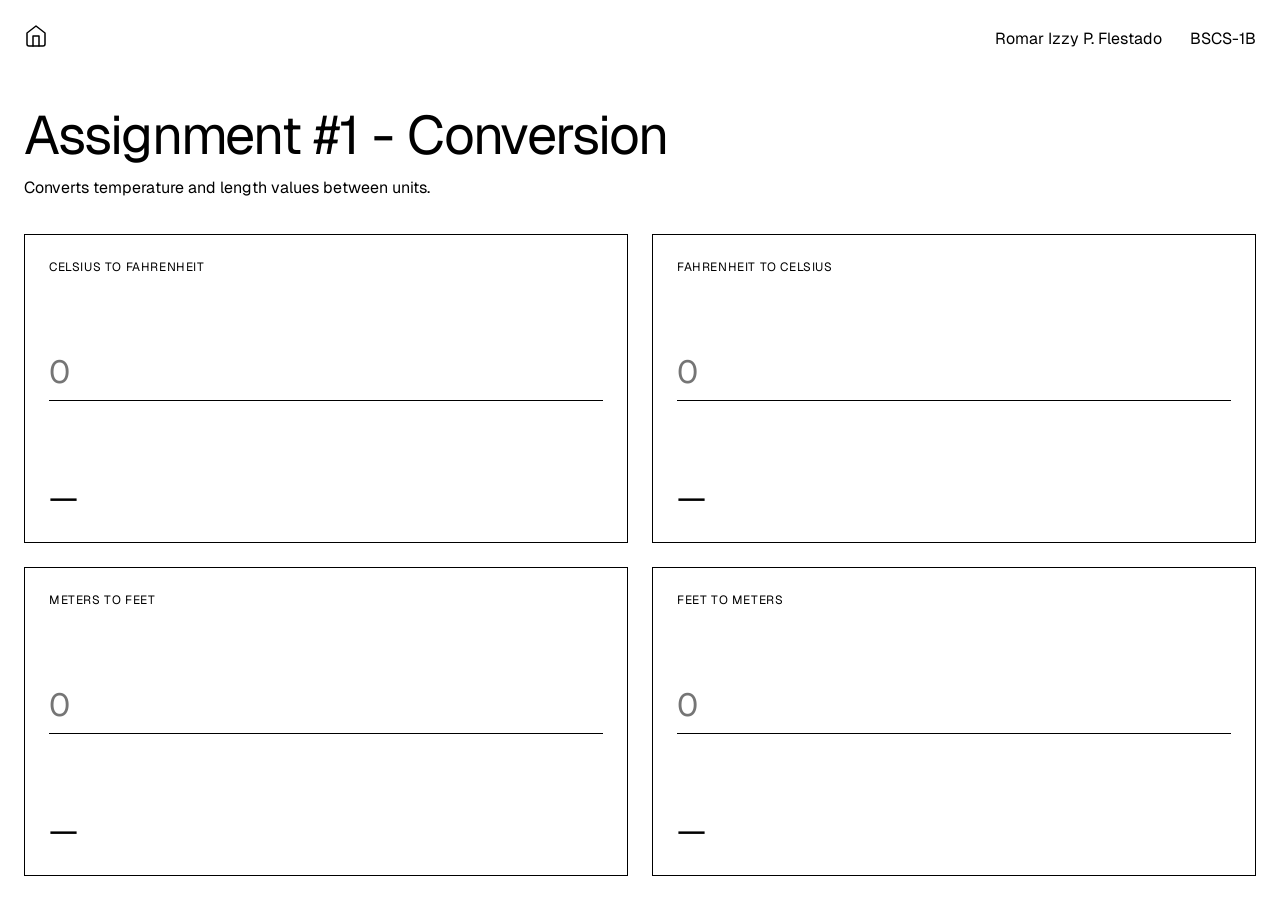
<file: pages/assignment-1.html>
<!DOCTYPE html>
<html lang="en">
<head>
  <meta charset="UTF-8">
  <meta name="viewport" content="width=device-width, initial-scale=1.0">
  <title>Assignment #1 - Conversion</title>
  <link rel="stylesheet" href="../css/style.css">
  <link rel="apple-touch-icon" sizes="180x180" href="../favicon_io/apple-touch-icon.png">
  <link rel="icon" type="image/png" sizes="32x32" href="../favicon_io/favicon-32x32.png">
  <link rel="icon" type="image/png" sizes="16x16" href="../favicon_io/favicon-16x16.png">
  <link rel="manifest" href="../favicon_io/site.webmanifest">
</head>
<body>

  <header class="header">
    <a class="home" href="../index.html" aria-label="Home">
      <svg width="24" height="24" viewBox="0 0 24 24" fill="none" stroke="currentColor" stroke-width="1.5" stroke-linecap="round" stroke-linejoin="round">
        <path d="M3 9l9-7 9 7v11a2 2 0 0 1-2 2H5a2 2 0 0 1-2-2z"/>
        <polyline points="9 22 9 12 15 12 15 22"/>
      </svg>
    </a>
    <span class="name">Romar Izzy P. Flestado &nbsp; &nbsp; &nbsp; BSCS-1B</span>
  </header>

  <main class="page">

    <h1 class="page-title">Assignment #1 - Conversion</h1>
    <p class="page-text">Converts temperature and length values between units.</p>

    <div class="boxes">

      <div class="box" data-type="c-to-f">
        <label class="box-label" for="c-to-f">Celsius to Fahrenheit</label>
        <input id="c-to-f" type="number" placeholder="0">
        <span class="result">—</span>
      </div>

      <div class="box" data-type="f-to-c">
        <label class="box-label" for="f-to-c">Fahrenheit to Celsius</label>
        <input id="f-to-c" type="number" placeholder="0">
        <span class="result">—</span>
      </div>

      <div class="box" data-type="m-to-ft">
        <label class="box-label" for="m-to-ft">Meters to Feet</label>
        <input id="m-to-ft" type="number" placeholder="0">
        <span class="result">—</span>
      </div>

      <div class="box" data-type="ft-to-m">
        <label class="box-label" for="ft-to-m">Feet to Meters</label>
        <input id="ft-to-m" type="number" placeholder="0">
        <span class="result">—</span>
      </div>

    </div>

  </main>

  <script src="../js/assignment-1.js"></script>
</body>
</html>
</file>
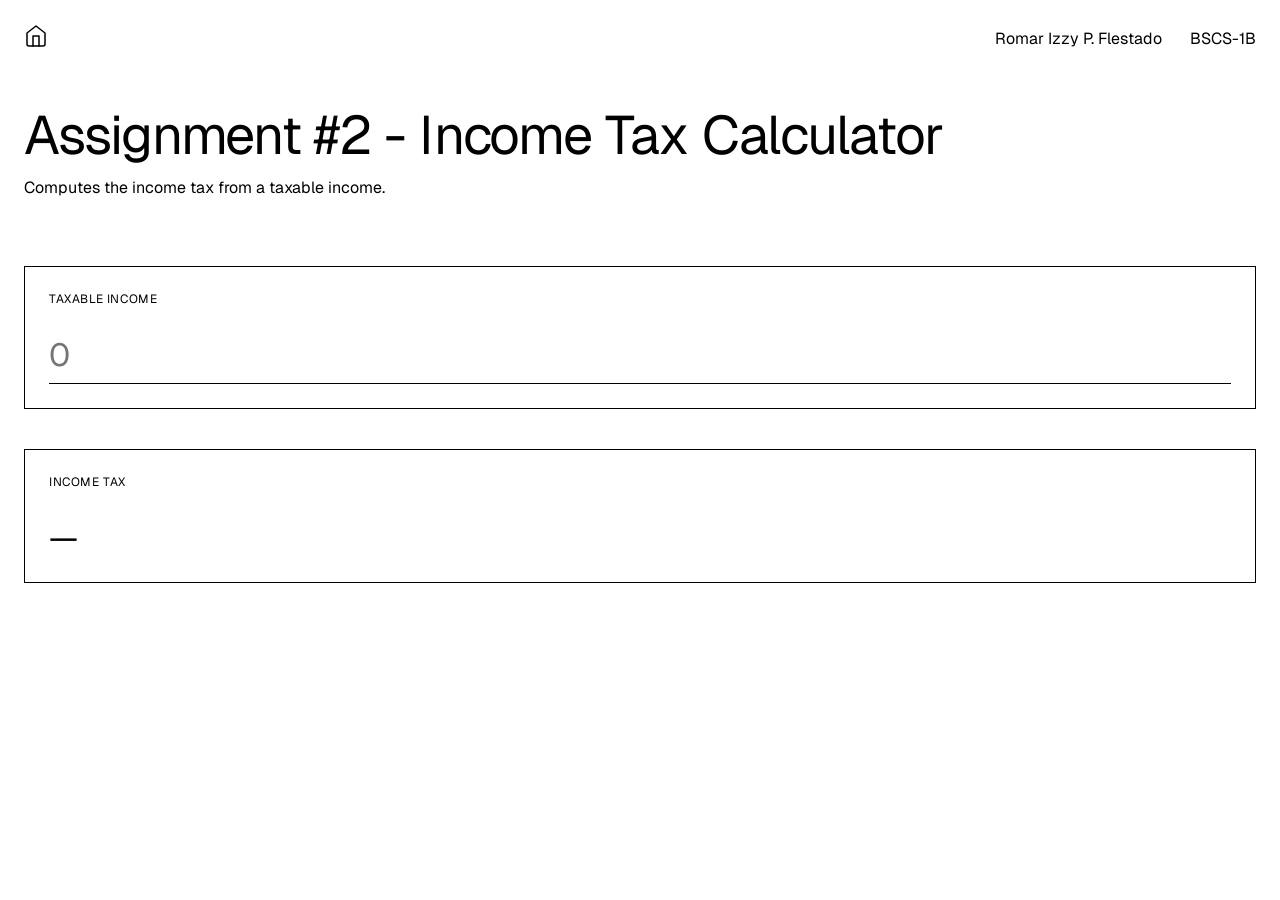
<file: pages/assignment-2.html>
<!DOCTYPE html>
<html lang="en">
<head>
  <meta charset="UTF-8">
  <meta name="viewport" content="width=device-width, initial-scale=1.0">
  <title>Assignment #2 - Income Tax Calculator</title>
  <link rel="stylesheet" href="../css/style.css">
  <link rel="apple-touch-icon" sizes="180x180" href="../favicon_io/apple-touch-icon.png">
  <link rel="icon" type="image/png" sizes="32x32" href="../favicon_io/favicon-32x32.png">
  <link rel="icon" type="image/png" sizes="16x16" href="../favicon_io/favicon-16x16.png">
  <link rel="manifest" href="../favicon_io/site.webmanifest">
</head>
<body>

  <header class="header">
    <a class="home" href="../index.html" aria-label="Home">
      <svg width="24" height="24" viewBox="0 0 24 24" fill="none" stroke="currentColor" stroke-width="1.5" stroke-linecap="round" stroke-linejoin="round">
        <path d="M3 9l9-7 9 7v11a2 2 0 0 1-2 2H5a2 2 0 0 1-2-2z"/>
        <polyline points="9 22 9 12 15 12 15 22"/>
      </svg>
    </a>
    <span class="name">Romar Izzy P. Flestado &nbsp; &nbsp; &nbsp; BSCS-1B</span>
  </header>

  <main class="page">

    <h1 class="page-title">Assignment #2 - Income Tax Calculator</h1>
    <p class="page-text">Computes the income tax from a taxable income.</p>

    <div class="boxes boxes--row">

      <div class="box">
        <label class="box-label" for="income">Taxable Income</label>
        <input id="income" type="text" inputmode="decimal" placeholder="0">
      </div>

      <div class="box">
        <span class="box-label">Income Tax</span>
        <span class="result" id="tax">—</span>
      </div>

    </div>

  </main>

  <script src="../js/assignment-2.js"></script>
</body>
</html>
</file>
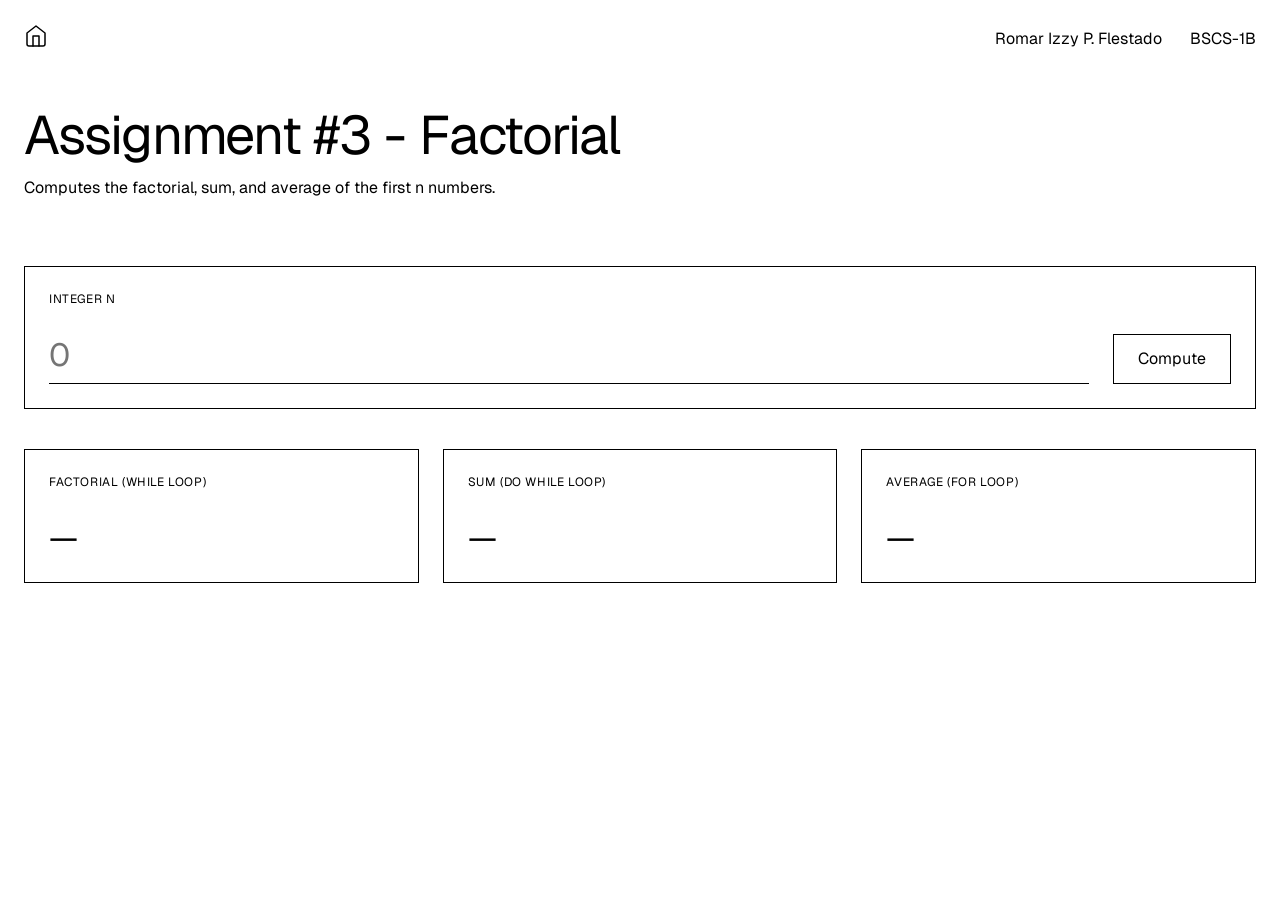
<file: pages/assignment-3.html>
<!DOCTYPE html>
<html lang="en">
<head>
  <meta charset="UTF-8">
  <meta name="viewport" content="width=device-width, initial-scale=1.0">
  <title>Assignment #3 - Factorial</title>
  <link rel="stylesheet" href="../css/style.css">
  <link rel="apple-touch-icon" sizes="180x180" href="../favicon_io/apple-touch-icon.png">
  <link rel="icon" type="image/png" sizes="32x32" href="../favicon_io/favicon-32x32.png">
  <link rel="icon" type="image/png" sizes="16x16" href="../favicon_io/favicon-16x16.png">
  <link rel="manifest" href="../favicon_io/site.webmanifest">
</head>
<body>

  <header class="header">
    <a class="home" href="../index.html" aria-label="Home">
      <svg width="24" height="24" viewBox="0 0 24 24" fill="none" stroke="currentColor" stroke-width="1.5" stroke-linecap="round" stroke-linejoin="round">
        <path d="M3 9l9-7 9 7v11a2 2 0 0 1-2 2H5a2 2 0 0 1-2-2z"/>
        <polyline points="9 22 9 12 15 12 15 22"/>
      </svg>
    </a>
    <span class="name">Romar Izzy P. Flestado &nbsp; &nbsp; &nbsp; BSCS-1B</span>
  </header>

  <main class="page">

    <h1 class="page-title">Assignment #3 - Factorial</h1>
    <p class="page-text">Computes the factorial, sum, and average of the first n numbers.</p>

    <div class="boxes boxes--row">

      <form class="box" id="form">
        <label class="box-label" for="n">Integer n</label>
        <div class="field">
          <input id="n" type="text" inputmode="numeric" maxlength="7" placeholder="0">
          <button class="button" type="submit">Compute</button>
        </div>
      </form>

      <div class="results">

        <div class="box">
          <span class="box-label">Factorial (While Loop)</span>
          <span class="result" id="factorial">—</span>
        </div>

        <div class="box">
          <span class="box-label">Sum (Do While Loop)</span>
          <span class="result" id="sum">—</span>
        </div>

        <div class="box">
          <span class="box-label">Average (For Loop)</span>
          <span class="result" id="average">—</span>
        </div>

      </div>

    </div>

  </main>

  <script src="../js/assignment-3.js"></script>
</body>
</html>
</file>
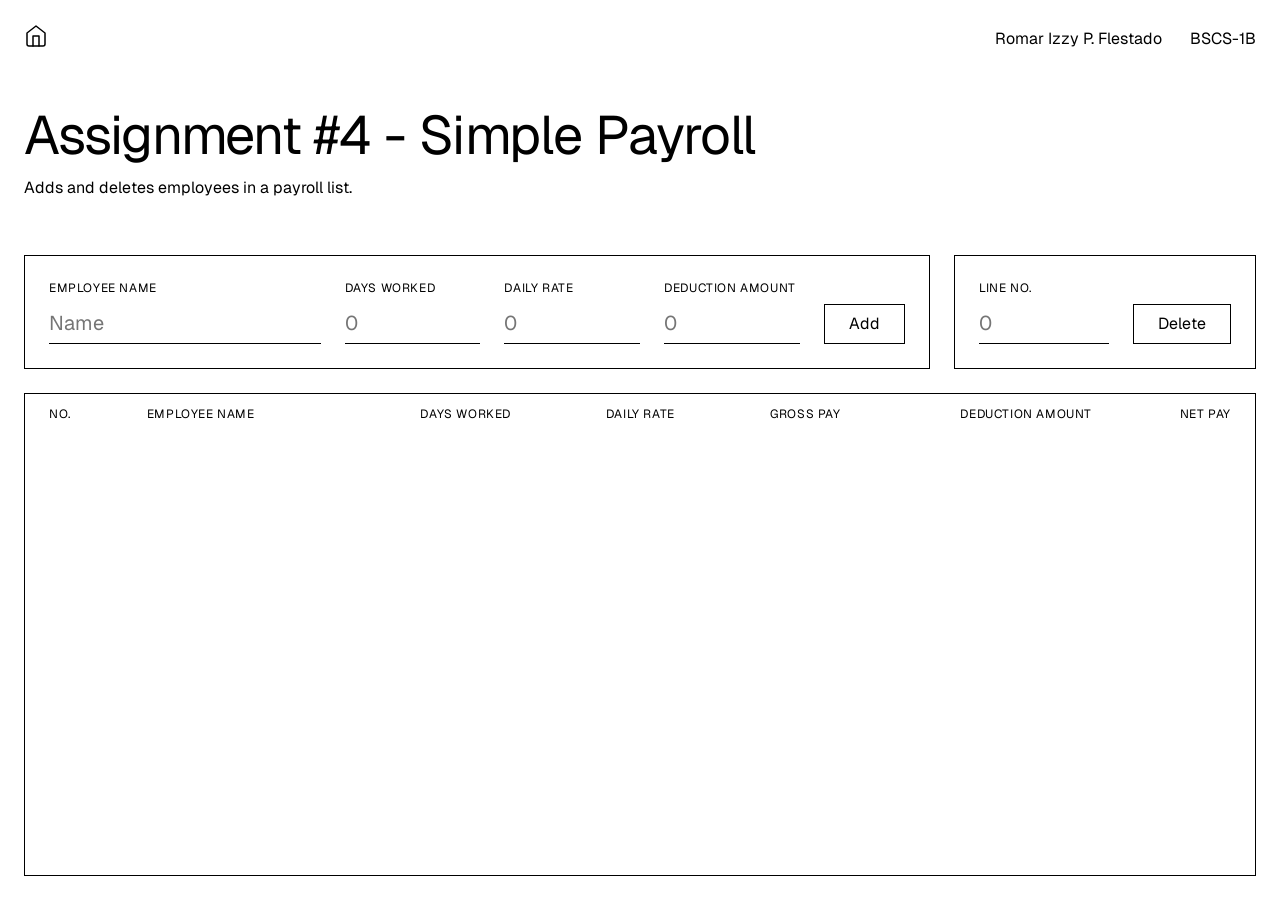
<file: pages/assignment-4.html>
<!DOCTYPE html>
<html lang="en">
<head>
  <meta charset="UTF-8">
  <meta name="viewport" content="width=device-width, initial-scale=1.0">
  <title>Assignment #4 - Simple Payroll</title>
  <link rel="stylesheet" href="../css/style.css">
  <link rel="apple-touch-icon" sizes="180x180" href="../favicon_io/apple-touch-icon.png">
  <link rel="icon" type="image/png" sizes="32x32" href="../favicon_io/favicon-32x32.png">
  <link rel="icon" type="image/png" sizes="16x16" href="../favicon_io/favicon-16x16.png">
  <link rel="manifest" href="../favicon_io/site.webmanifest">

</head>
<body>

  <header class="header">
    <a class="home" href="../index.html" aria-label="Home">
      <svg width="24" height="24" viewBox="0 0 24 24" fill="none" stroke="currentColor" stroke-width="1.5" stroke-linecap="round" stroke-linejoin="round">
        <path d="M3 9l9-7 9 7v11a2 2 0 0 1-2 2H5a2 2 0 0 1-2-2z"/>
        <polyline points="9 22 9 12 15 12 15 22"/>
      </svg>
    </a>
    <span class="name">Romar Izzy P. Flestado &nbsp; &nbsp; &nbsp; BSCS-1B</span>
  </header>

  <main class="page">

    <h1 class="page-title">Assignment #4 - Simple Payroll</h1>
    <p class="page-text">Adds and deletes employees in a payroll list.</p>

    <div class="payroll">

      <div class="forms">

        <form class="panel panel--add" id="add-form">

          <label class="group group--wide">
            <span class="box-label">Employee Name</span>
            <input id="employee-name" type="text" maxlength="40" pattern=".*\S.*" placeholder="Name" required>
          </label>

          <label class="group">
            <span class="box-label">Days Worked</span>
            <input id="days" type="text" inputmode="numeric" maxlength="3" placeholder="0" required>
          </label>

          <label class="group">
            <span class="box-label">Daily Rate</span>
            <input id="rate" type="text" inputmode="decimal" placeholder="0" required>
          </label>

          <label class="group">
            <span class="box-label">Deduction Amount</span>
            <input id="deduction" type="text" inputmode="decimal" placeholder="0">
          </label>

          <button class="button" type="submit">Add</button>

        </form>

        <form class="panel panel--delete" id="delete-form">

          <label class="group">
            <span class="box-label">Line No.</span>
            <input id="line" type="text" inputmode="numeric" maxlength="4" placeholder="0" required>
          </label>

          <button class="button" type="submit">Delete</button>

        </form>

      </div>

      <div class="table-wrap">
        <table>
          <thead>
            <tr>
              <th>No.</th>
              <th>Employee Name</th>
              <th class="num">Days Worked</th>
              <th class="num">Daily Rate</th>
              <th class="num">Gross Pay</th>
              <th class="num">Deduction Amount</th>
              <th class="num">Net Pay</th>
            </tr>
          </thead>
          <tbody id="payroll-body"></tbody>
        </table>
      </div>

    </div>

  </main>

  <script src="../js/assignment-4.js"></script>
</body>
</html>
</file>
<file: css/style.css>
@import url("https://fonts.googleapis.com/css2?family=Geist:wght@400&display=swap");

/* Variables */
:root {
  --black: #000;
  --white: #fff;
  --gray: #d9d9d9;
  --pad: 24px;
  --font: "Geist", sans-serif;
  --top: clamp(24px, 8vh, 80px);
  --big: clamp(1.5rem, min(6vh, 5vw), 4rem);
  --label-height: 1rem;
}

/* Base */
* {
  box-sizing: border-box;
  margin: 0;
  padding: 0;
}

body {
  display: flex;
  flex-direction: column;
  height: 100dvh;
  overflow: hidden;
  font-family: var(--font);
  color: var(--black);
  background: var(--white);
}

/* Header */
.header {
  display: flex;
  justify-content: space-between;
  align-items: center;
  padding: var(--pad);
}

.home {
  display: inline-flex;
  padding-bottom: 4px;
  border-bottom: 1px solid transparent;
  color: inherit;
}

.home:hover {
  border-bottom-color: var(--black);
}

/* Dashboard */
.content {
  display: flex;
  flex: 1;
  flex-direction: column;
  min-height: 0;
  padding: var(--top) 0 var(--pad);
}

.labels,
.row {
  display: grid;
  grid-template-columns: 1fr 3fr 2fr;
  gap: var(--pad);
  padding-inline: var(--pad);
}

.labels {
  padding-bottom: 12px;
  font-size: 0.75rem;
  line-height: var(--label-height);
  letter-spacing: 0.05em;
  text-transform: uppercase;
}

.list {
  display: flex;
  flex: 1;
  flex-direction: column;
  min-height: 0;
}

.row {
  flex: 1;
  align-items: center;
  min-height: 0;
  border-top: 1px solid var(--gray);
  color: inherit;
  text-decoration: none;
  transition: background 0.15s, color 0.15s;
}

.row:hover {
  background: var(--black);
  border-top-color: var(--black);
  color: var(--white);
}

.number,
.title {
  font-size: var(--big);
  line-height: 1.1;
  letter-spacing: -0.02em;
}

.preview {
  text-align: right;
  font-size: 1rem;
  letter-spacing: 0.05em;
  text-transform: uppercase;
  opacity: 0;
  transition: opacity 0.15s;
}

.row:hover .preview {
  opacity: 1;
}

/* Assignment page */
.page {
  display: flex;
  flex: 1;
  flex-direction: column;
  gap: 12px;
  min-height: 0;
  padding: calc(var(--top) + var(--label-height) - var(--big) * 1.1) var(--pad) var(--pad);
}

.page-title {
  font-size: var(--big);
  font-weight: 400;
  line-height: 1.1;
  letter-spacing: -0.02em;
}

.page-text {
  font-size: 1rem;
}

/* Boxes */
.boxes {
  display: grid;
  flex: 1;
  grid-template-columns: repeat(2, 1fr);
  grid-template-rows: repeat(2, 1fr);
  gap: var(--pad);
  min-height: 0;
  margin-top: var(--pad);
}

.boxes--row {
  flex: none;
  grid-template-columns: 1fr;
  grid-template-rows: auto;
  gap: 40px;
  margin-top: 56px;
}

.boxes--row .box {
  gap: clamp(12px, 3vh, 32px);
}

.field {
  display: flex;
  align-items: stretch;
  gap: var(--pad);
}

.field input {
  flex: 1;
  min-width: 0;
}

.button {
  padding: 0 24px;
  border: 1px solid var(--black);
  border-radius: 0;
  background: var(--white);
  font: inherit;
  font-size: 1rem;
  color: var(--black);
  cursor: pointer;
  transition: background 0.15s, color 0.15s;
}

.button:hover {
  background: var(--black);
  color: var(--white);
}

.results {
  display: grid;
  grid-template-columns: repeat(3, 1fr);
  gap: var(--pad);
}

.box {
  display: flex;
  flex-direction: column;
  justify-content: space-between;
  min-width: 0;
  min-height: 0;
  padding: var(--pad);
  border: 1px solid var(--black);
}

.box-label {
  font-size: 0.75rem;
  letter-spacing: 0.05em;
  text-transform: uppercase;
}

.box input {
  width: 100%;
  padding-bottom: 8px;
  border: 0;
  border-bottom: 1px solid var(--black);
  border-radius: 0;
  outline: none;
  background: transparent;
  font: inherit;
  font-size: clamp(1.25rem, 4vh, 2rem);
  color: inherit;
  appearance: textfield;
}

.box input::-webkit-outer-spin-button,
.box input::-webkit-inner-spin-button {
  appearance: none;
  margin: 0;
}

.box input:focus {
  box-shadow: 0 1px 0 var(--black);
}

.result {
  font-size: clamp(1.25rem, 4vh, 2rem);
  overflow-wrap: anywhere;
}

/* Payroll */
.payroll {
  display: flex;
  flex: 1;
  flex-direction: column;
  gap: var(--pad);
  min-height: 0;
  margin-top: clamp(24px, 5vh, 48px);
}

.forms {
  display: grid;
  grid-template-columns: 3fr 1fr;
  gap: var(--pad);
}

.panel {
  --control: 2.5rem;
  display: grid;
  align-items: end;
  gap: var(--pad);
  padding: var(--pad);
  border: 1px solid var(--black);
}

.panel--add {
  grid-template-columns: 2fr 1fr 1fr 1fr auto;
}

.panel--delete {
  grid-template-columns: 1fr auto;
}

.group {
  display: flex;
  flex-direction: column;
  gap: 8px;
  min-width: 0;
}

.panel input {
  width: 100%;
  height: var(--control);
  border: 0;
  border-bottom: 1px solid var(--black);
  border-radius: 0;
  outline: none;
  background: transparent;
  font: inherit;
  font-size: 1.25rem;
  color: inherit;
}

.panel input:focus {
  box-shadow: 0 1px 0 var(--black);
}

.panel .button {
  height: var(--control);
}

.table-wrap {
  flex: 1;
  min-height: 0;
  overflow: auto;
  border: 1px solid var(--black);
}

table {
  width: 100%;
  border-collapse: collapse;
}

th,
td {
  padding: 12px var(--pad);
  text-align: left;
}

th {
  position: sticky;
  top: 0;
  background: var(--white);
  box-shadow: 0 1px 0 var(--black);
  font-size: 0.75rem;
  font-weight: 400;
  letter-spacing: 0.05em;
  text-transform: uppercase;
  white-space: nowrap;
}

td {
  overflow-wrap: anywhere;
}

tbody tr + tr td {
  border-top: 1px solid var(--gray);
}

.num {
  text-align: right;
  white-space: nowrap;
}

@media (max-width: 1100px) {
  .forms {
    grid-template-columns: 1fr;
  }
}

/* Mobile */
@media (max-width: 800px) {
  .labels,
  .row {
    grid-template-columns: 1fr 3fr;
  }

  .preview {
    display: none;
  }

  .page {
    gap: 8px;
  }

  .boxes {
    grid-template-columns: 1fr;
    grid-template-rows: repeat(4, 1fr);
    gap: 12px;
    margin-top: 8px;
  }

  .boxes--row {
    grid-template-rows: auto;
    gap: 48px;
    margin-top: 32px;
  }

  .box {
    display: grid;
    grid-template-columns: 1fr 1fr;
    align-content: center;
    gap: 6px var(--pad);
    padding: 12px;
  }

  .boxes--row .box {
    grid-template-columns: 1fr;
    gap: 8px;
  }

  .box-label {
    grid-column: 1 / -1;
  }

  .box input,
  .result {
    font-size: 1.25rem;
  }

  .field {
    gap: 12px;
  }

  .button {
    padding: 0 16px;
  }

  .results {
    grid-template-columns: 1fr;
    gap: 12px;
  }

  .results .box {
    grid-template-columns: auto 1fr;
    align-items: center;
    gap: 12px;
  }

  .results .box-label {
    grid-column: auto;
  }

  .results .result {
    text-align: right;
  }
    .payroll {
    gap: 12px;
    margin-top: 16px;
  }

  .forms {
    gap: 12px;
  }

  .panel {
    --control: 2.25rem;
    gap: 12px;
    padding: 12px;
  }

  .panel--add {
    grid-template-columns: 1fr 1fr;
  }

  .group--wide {
    grid-column: 1 / -1;
  }

  .panel input {
    font-size: 1rem;
  }

  table {
    min-width: 720px;
  }

  th,
  td {
    padding: 10px 12px;
  }
}
</file>
